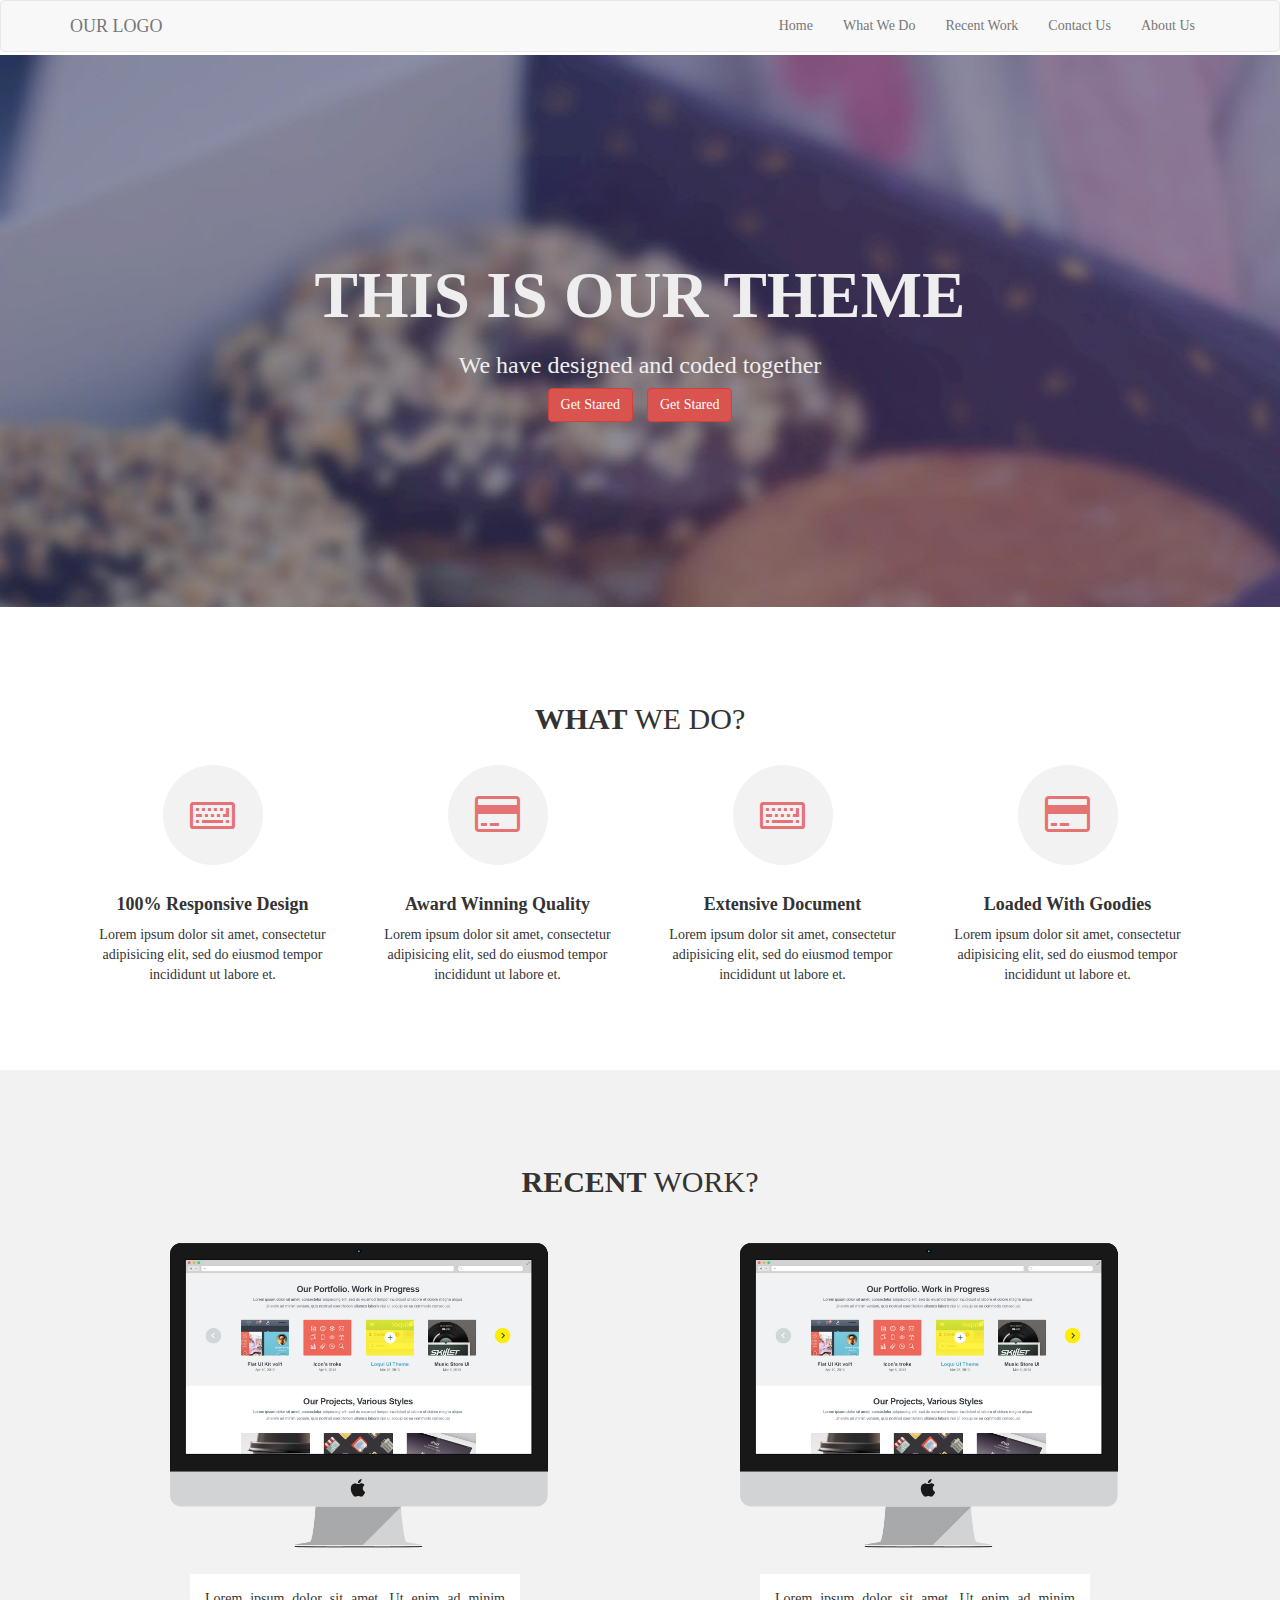
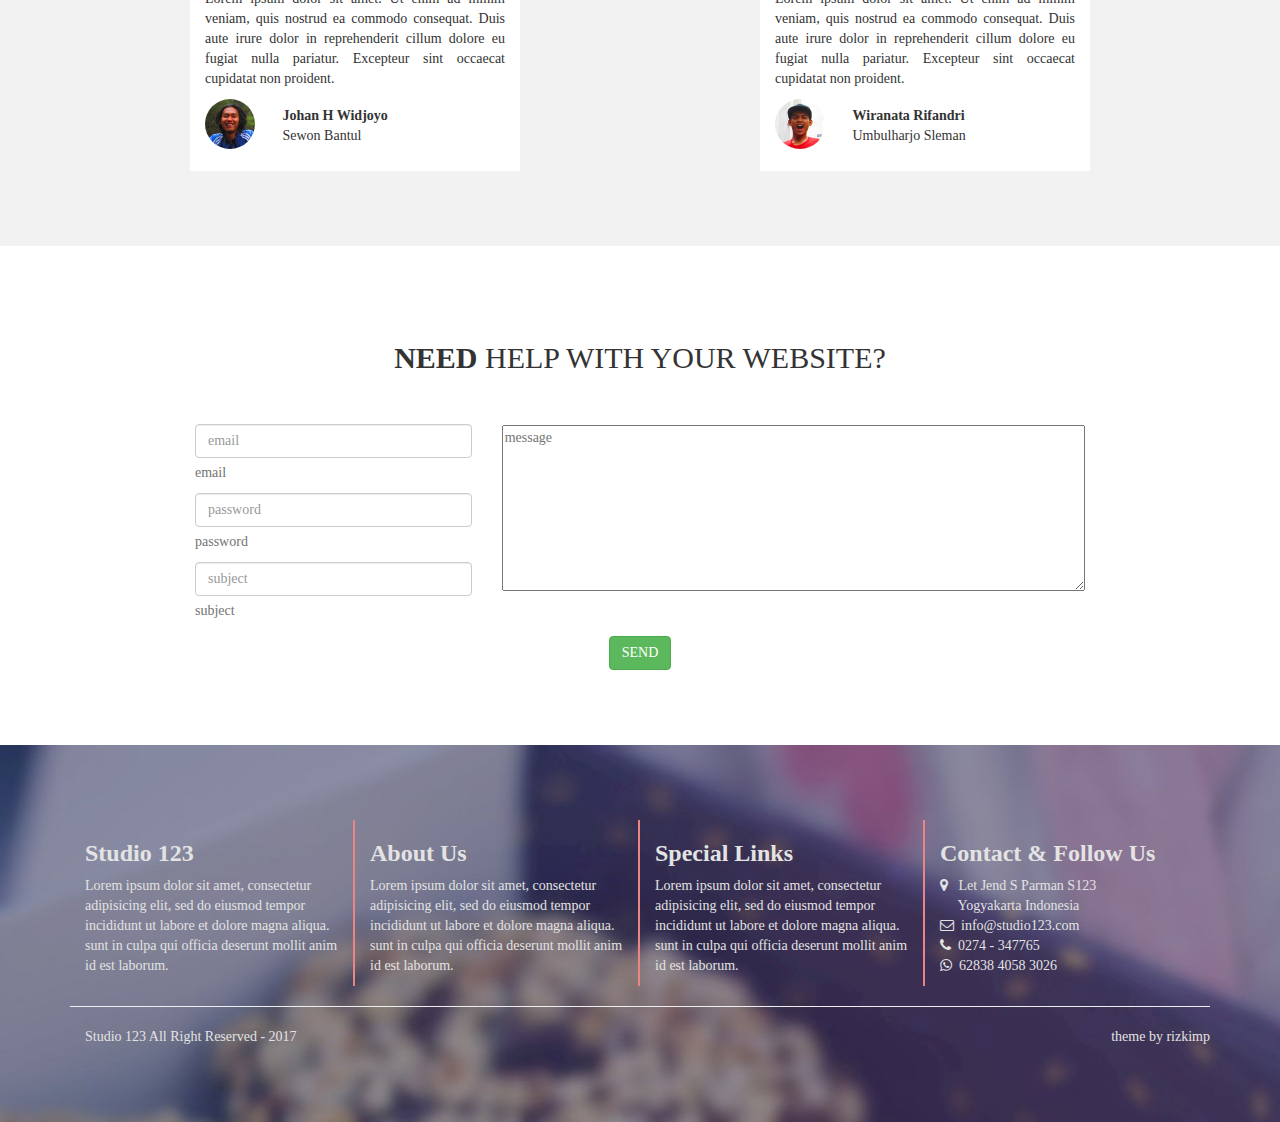
<file: index.html>
<!DOCTYPE html>
<html lang="en">
  <head>
    <meta charset="utf-8">
    <meta http-equiv="X-UA-Compatible" content="IE=edge">
    <meta name="viewport" content="width=device-width, initial-scale=1">
    <title>home</title>
    <link rel="stylesheet" href="https://maxcdn.bootstrapcdn.com/bootstrap/3.3.5/css/bootstrap.min.css">
    <link rel="stylesheet" href="https://maxcdn.bootstrapcdn.com/font-awesome/4.4.0/css/font-awesome.min.css">
    <link href="css/style.css" rel="stylesheet">
    <link href="css/owl.carousel.css" rel="stylesheet">
    <link href="css/owl.theme.default.css" rel="stylesheet">
	</head>
	<body>
  <!--nav-->
  <nav class="navbar navbar-default" role="navigation">
    <div class="container">
      <div class="navbar-header">
        <button type="button" class="navbar-toggle" data-toggle="collapse" data-target="#navbar">
          <span class="sr-only">Toggle navigation</span>
          <span class="icon-bar"></span>
          <span class="icon-bar"></span>
          <span class="icon-bar"></span>
        </button>
        <a class="navbar-brand" href="#">OUR LOGO</a>
      </div>
      <!-- Collect the nav links, forms, and other content for toggling -->
      <div class="collapse navbar-collapse" id="navbar">
        <ul class="nav navbar-nav navbar-right">
          <li><a href="#">Home</a></li>
          <li><a href="#">What We Do</a></li>
          <li><a href="#">Recent Work</a></li>
          <li><a href="#">Contact Us</a></li>
          <li><a href="#">About Us</a></li>
        </ul>
      </div><!-- /.navbar-collapse -->
    </div><!-- /.container-fluid -->
  </nav>
  <!--nav-->
  <!--cover-->
  <div class="cover" style="background:url('img/pexels-photo-295043.jpg')">
    <div class="container">
      <div class="headline text-center">
        <h1>THIS IS OUR THEME</h1>
        <h3>We have designed and coded together</h3>
        <button class="btn btn-danger" name="button">Get Stared</button>&nbsp;&nbsp;&nbsp;
        <button class="btn btn-danger" name="button">Get Stared</button>
      </div>
    </div>
  </div>
  <!--cover-->
  <!--fitur-->
  <div class="fitur">
    <div class="container  text-center">
      <h2><strong>WHAT</strong> WE DO?</h2><br>
      <div class="col-md-3">
        <div class="bulat">
          <i class="fa fa-3x fa-keyboard-o"></i>
        </div><br>
        <h4><strong>100% Responsive Design</strong></h4>
        <p>
          Lorem ipsum dolor sit amet, consectetur
          adipisicing elit, sed do eiusmod tempor
          incididunt ut labore et.
        </p>
      </div>
      <div class="col-md-3 text-center">
        <div class="bulat">
          <i class="fa fa-3x fa-credit-card"></i>
        </div><br>
        <h4><strong>Award Winning Quality</strong></h4>
        <p>
          Lorem ipsum dolor sit amet, consectetur
          adipisicing elit, sed do eiusmod tempor
          incididunt ut labore et.
        </p>
      </div>
      <div class="col-md-3 text-center">
        <div class="bulat">
          <i class="fa fa-3x fa-keyboard-o"></i>
        </div><br>
        <h4><strong>Extensive Document</strong></h4>
        <p>
          Lorem ipsum dolor sit amet, consectetur
          adipisicing elit, sed do eiusmod tempor
          incididunt ut labore et.
        </p>
      </div>
      <div class="col-md-3 text-center">
        <div class="bulat">
          <i class="fa fa-3x fa-credit-card"></i>
        </div><br>
        <h4><strong>Loaded With Goodies</strong></h4>
        <p>
          Lorem ipsum dolor sit amet, consectetur
          adipisicing elit, sed do eiusmod tempor
          incididunt ut labore et.
        </p>
      </div>
    </div>
  </div>
  <!--fitur-->
  <!--recentwork-->
  <div class="recentwork">
    <div class="container">
      <h2 class="text-center"><strong>RECENT</strong> WORK?</h2><br>
      <div class="col-md-6">
        <div class="text-center">
          <img style="width:85%"src="img/hs.png" alt=""><br><br>
        </div>
        <div class="col-md-offset-2 col-md-8">
          <div class="testimony">
            <p class="text-justify">
              Lorem ipsum dolor sit amet. Ut enim ad minim veniam,
              quis nostrud ea commodo consequat.
              Duis aute irure dolor in reprehenderit
              cillum dolore eu fugiat nulla pariatur.
              Excepteur sint occaecat cupidatat non proident.
            </p>
            <div class="row">
              <div class="col-xs-3" style="margin-right:-5px">
                <img class="img-circle" src="img/johan.jpg" alt="" style="width:50px">
              </div>
              <div class="col-xs-9" style="margin-top:7px">
                <p><strong>Johan H Widjoyo</strong></p>
                <p style="margin-top:-10px">Sewon Bantul</p>
              </div>
            </div>
          </div>
        </div>
      </div>
      <div class="col-md-6">
        <div class="text-center">
          <img style="width:85%"src="img/hs.png" alt=""><br><br>
        </div>
        <div class="col-md-offset-2 col-md-8">
          <div class="testimony">
            <p class="text-justify">
              Lorem ipsum dolor sit amet. Ut enim ad minim veniam,
              quis nostrud ea commodo consequat.
              Duis aute irure dolor in reprehenderit
              cillum dolore eu fugiat nulla pariatur.
              Excepteur sint occaecat cupidatat non proident.
            </p>
            <div class="row">
              <div class="col-xs-3" style="margin-right:-5px">
                <img class="img-circle" src="img/wira.jpg" alt="" style="width:50px">
              </div>
              <div class="col-xs-9" style="margin-top:7px">
                <p><strong>Wiranata Rifandri</strong></p>
                <p style="margin-top:-10px">Umbulharjo Sleman</p>
              </div>
            </div>
          </div>
        </div>
      </div>
    </div>
  </div>
  <!--recentwork-->
  <!--needhelp-->
  <div class="needhelp">
    <div class="container">
      <h2 class="text-center"><strong>NEED</strong> HELP WITH YOUR WEBSITE?</h2><br>
      <div class="col-md-offset-1 col-md-10">
        <div class="col-md-4">
          <div class="form-group">
            <label for=""></label>
            <input type="email" class="form-control" id="" placeholder="email">
            <p class="help-block">email</p>
            <input type="password" class="form-control" id="" placeholder="password">
            <p class="help-block">password</p>
            <input type="text" class="form-control" id="" placeholder="subject">
            <p class="help-block">subject</p>
          </div>
        </div>
        <div class="col-md-8">
          <div class="form-group">
            <textarea name="name" rows="8" cols="80" placeholder="message"></textarea>
          </div>
        </div><br>
        <div class="col-md-offset-3 col-md-6 text-center">
          <button class="btn btn-success"type="button" name="button">SEND</button>
        </div>
      </div>
    </div>
  </div>
  <!--needhelp-->
  <!--footer-->
  <div class="footer1" style="background:url('img/pexels-photo-295043.jpg')">
    <div class="container">
      <div class="col-md-3 f">
        <h3>Studio 123</h3>
        <p>
          Lorem ipsum dolor sit amet, consectetur
          adipisicing elit, sed do eiusmod tempor
          incididunt ut labore et dolore magna aliqua.
          sunt in culpa qui officia deserunt mollit
          anim id est laborum.
        </p>
      </div>
      <div class="col-md-3 ff">
        <h3>About Us</h3>
        <p>
          Lorem ipsum dolor sit amet, consectetur
          adipisicing elit, sed do eiusmod tempor
          incididunt ut labore et dolore magna aliqua.
          sunt in culpa qui officia deserunt mollit
          anim id est laborum.
        </p>
      </div>
      <div class="col-md-3 fff">
        <h3>Special Links</h3>
        <p>
          Lorem ipsum dolor sit amet, consectetur
          adipisicing elit, sed do eiusmod tempor
          incididunt ut labore et dolore magna aliqua.
          sunt in culpa qui officia deserunt mollit
          anim id est laborum.
        </p>
      </div>
      <div class="col-md-3">
        <h3>Contact & Follow Us</h3>
        <i class="fa fa-map-marker"></i>&nbsp;&nbsp; Let Jend S Parman S123<br>&nbsp;&nbsp;&nbsp;&nbsp;&nbsp;Yogyakarta Indonesia<br>
        <i class="fa fa-envelope-o"></i>&nbsp; info@studio123.com<br>
        <i class="fa fa-phone"></i>&nbsp;&nbsp;0274 - 347765<br>
        <i class="fa fa-whatsapp"></i>&nbsp;&nbsp;62838 4058 3026
      </div>
    </div>
    <div class="container"><hr>
      <div class="col-md-12">
        <div class="navbar-left">
          Studio 123 All Right Reserved - 2017
        </div>
        <div class="navbar-right">
          theme by rizkimp
        </div>
      </div>
    </div>
  </div>
  <!--footer-->
  <script src="https://ajax.googleapis.com/ajax/libs/jquery/1.11.3/jquery.min.js"></script>
  <script src="https://maxcdn.bootstrapcdn.com/bootstrap/3.3.5/js/bootstrap.min.js"></script>
  <script src="js/script.js" charset="utf-8"></script>
  <script src="js/owl.carousel.js" charset="utf-8"></script>
  </body>
</html>
</file>
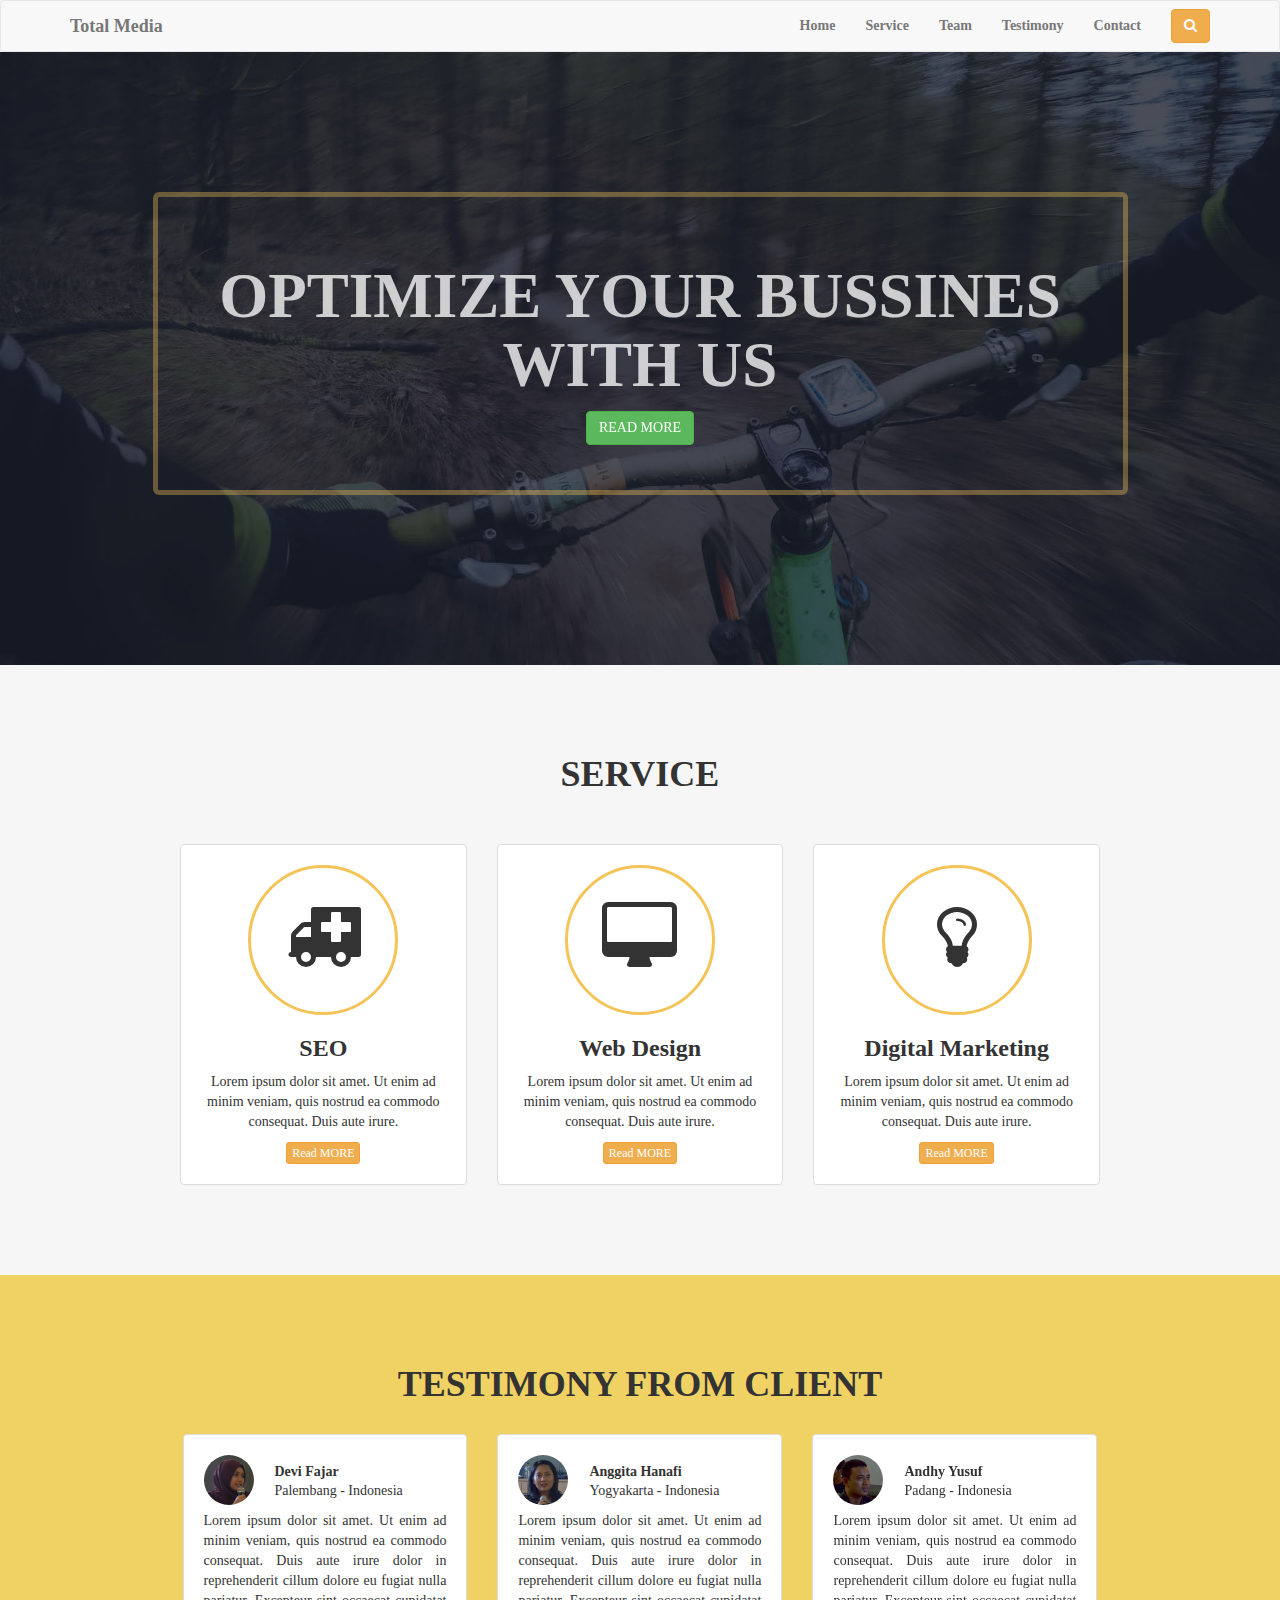
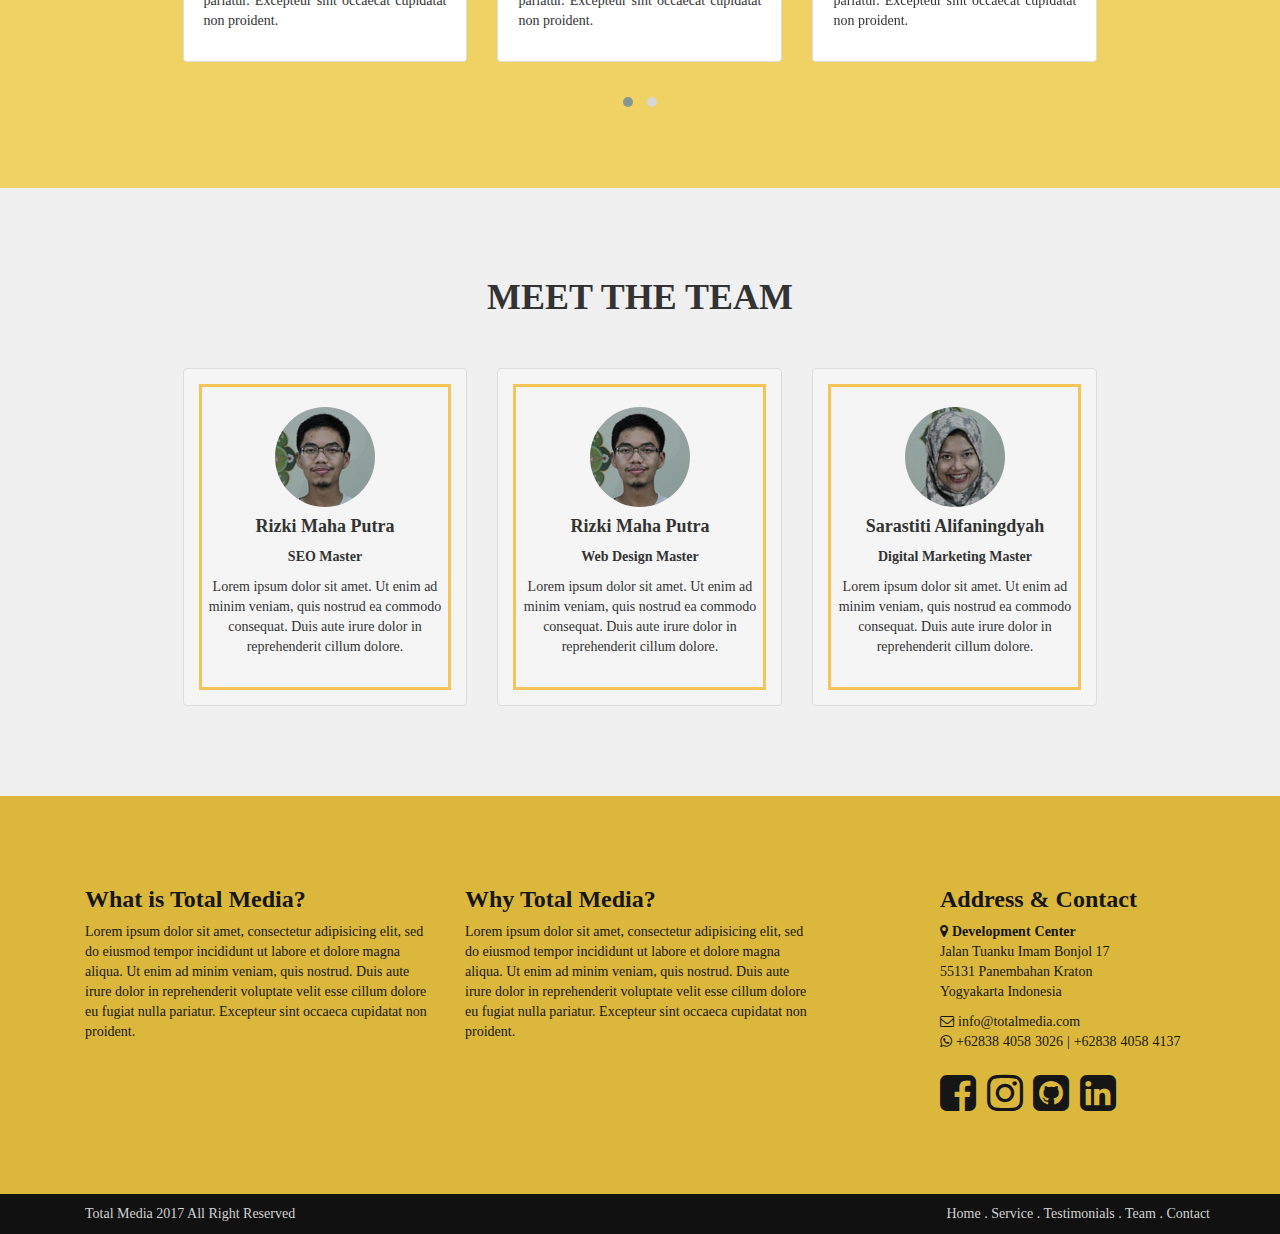
<file: index1.html>
<!DOCTYPE html>
<html lang="en">
  <head>
    <meta charset="utf-8">
    <meta http-equiv="X-UA-Compatible" content="IE=edge">
    <meta name="viewport" content="width=device-width, initial-scale=1">
    <title>home</title>
    <link rel="stylesheet" href="https://maxcdn.bootstrapcdn.com/bootstrap/3.3.5/css/bootstrap.min.css">
    <link rel="stylesheet" href="https://maxcdn.bootstrapcdn.com/font-awesome/4.4.0/css/font-awesome.min.css">
    <link href="css/style1.css" rel="stylesheet">
    <link href="css/owl.carousel.css" rel="stylesheet">
    <link href="css/owl.theme.default.css" rel="stylesheet">
	</head>
	<body>
  <!-- navigasi -->
  <nav class="navbar navbar-default" role="navigation">
    <div class="container">
      <div class="navbar-header">
        <button type="button" class="navbar-toggle" data-toggle="collapse" data-target="#navbar">
          <span class="sr-only">Toggle navigation</span>
          <span class="icon-bar"></span>
          <span class="icon-bar"></span>
          <span class="icon-bar"></span>
        </button>
        <a class="navbar-brand" href="#"><strong>Total Media</strong></a>
      </div>
      <!-- Collect the nav links, forms, and other content for toggling -->
      <div class="collapse navbar-collapse" id="navbar">
        <ul class="nav navbar-nav navbar-right">
          <li><a href="#"><strong>Home</strong></a></li>
          <li><a href="#"><strong>Service</strong></a></li>
          <li><a href="#"><strong>Team</strong></a></li>
          <li><a href="#"><strong>Testimony</strong></a></li>
          <li><a href="#"><strong>Contact</strong></a></li>
          <form class="navbar-form navbar-right" role="search">
            <div class="form-group">
              <input id="form" type="text" class="form-control" placeholder="Search">
              <button id="muncul" type="submit" class="btn btn-warning"><i class="fa fa-search"></i></button>
            </div>
          </form>
        </ul>
      </div>
    </div>
  </nav>
  <!-- navigasi -->
  <!-- cover -->
   <div class="cover" style="background:url('img/pexels-photo24.jpg');background-size:cover">
     <div class="container">
       <div class="row">
         <div class="owl-carousel">
           <div class="item">
            <div class="col-xs-offset-1 col-xs-10 jumbotron">
              <h1>OPTIMIZE YOUR BUSSINES WITH US</h1>
              <a href="#" class="btn btn-success">READ MORE</a>
            </div>
           </div>
           <div class="item">
            <div class="col-xs-offset-1 col-xs-10 jumbotron">
              <h1>INCREASE YOUR PROFIT WITH US</h1>
              <a href="#" class="btn btn-success">READ MORE</a>
            </div>
           </div>
         </div>
       </div>
     </div>
   </div>
   <!-- cover -->
  <!-- service -->
  <div class="service">
    <div class="container ">
      <div class="row text-center">
        <h1 style="font-weight:bolder">SERVICE</h1>
      </div><br><br>
      <div class="col-md-offset-1 col-md-10">
        <div class="row">
          <div class="col-sm-4">
            <div class="col-xs-12 thumbnail itemservice text-center">
              <div class="lingkaran">
                <i class="fa fa-ambulance fa-5x"></i>
              </div>
              <h3><strong>SEO</strong></h3>
              <p>
                Lorem ipsum dolor sit amet. Ut enim ad minim veniam,
                quis nostrud ea commodo consequat.
                Duis aute irure.
              </p>
              <a href="#" class="btn btn-warning btn-xs">Read MORE</a>
            </div>
          </div>
          <div class="col-sm-4">
            <div class="col-xs-12 thumbnail itemservice text-center">
              <div class="lingkaran">
                <i class="fa fa-desktop fa-5x"></i>
              </div>
              <h3><strong>Web Design</strong></h3>
              <p>
                Lorem ipsum dolor sit amet. Ut enim ad minim veniam,
                quis nostrud ea commodo consequat.
                Duis aute irure.
              </p>
              <a href="#" class="btn btn-warning btn-xs">Read MORE</a>
            </div>
          </div>
          <div class="col-sm-4">
            <div class="col-xs-12 thumbnail itemservice text-center">
              <div class="lingkaran">
                <i class="fa fa-lightbulb-o fa-5x"></i>
              </div>
              <h3><strong>Digital Marketing</strong></h3>
              <p>
                Lorem ipsum dolor sit amet. Ut enim ad minim veniam,
                quis nostrud ea commodo consequat.
                Duis aute irure.
              </p>
              <a href="#" class="btn btn-warning btn-xs">Read MORE</a>
            </div>
          </div>
        </div>
      </div>
    </div>
  </div>
  <!-- service -->
  <!-- testimoni -->
  <div class="testimoni">
    <div class="container">
      <div class="row text-center">
        <h1 style="font-weight:bolder">TESTIMONY FROM CLIENT</h1>
      </div><br><br>
      <div class="row">
        <div class="col-md-offset-1 col-md-10">
          <div class="owl-carousel owl-theme">
            <div class="item">
              <div class="col-sm-4">
                <div class="col-md-12 thumbnail">
                  <div class="row">
                    <div class="col-xs-4" style="margin-right:-20px">
                      <img src="img/devi.jpg" class="img-circle" style="width:50px" alt="">
                    </div>
                    <div class="col-xs-8" style="margin-top:7px">
                      <p style="margin-bottom:-1px"><strong>Devi Fajar</strong></p>
                      <p>Palembang - Indonesia</p>
                    </div>
                  </div>
                  <div class="row">
                    <div class="col-xs-12 text-justify">
                      <p>Lorem ipsum dolor sit amet. Ut enim ad minim veniam,
                        quis nostrud ea commodo consequat.
                        Duis aute irure dolor in reprehenderit
                        cillum dolore eu fugiat nulla pariatur.
                        Excepteur sint occaecat cupidatat non proident.
                      </p>
                    </div>
                  </div>
                </div>
              </div>
              <div class="col-sm-4">
                <div class="col-md-12 thumbnail">
                  <div class="row">
                    <div class="col-xs-4" style="margin-right:-20px">
                      <img src="img/anggita.jpg" class="img-circle" style="width:50px" alt="">
                    </div>
                    <div class="col-xs-8" style="margin-top:7px">
                      <p style="margin-bottom:-1px"><strong>Anggita Hanafi</strong></p>
                      <p>Yogyakarta - Indonesia</p>
                    </div>
                  </div>
                  <div class="row">
                    <div class="col-xs-12 text-justify">
                      <p>Lorem ipsum dolor sit amet. Ut enim ad minim veniam,
                        quis nostrud ea commodo consequat.
                        Duis aute irure dolor in reprehenderit
                        cillum dolore eu fugiat nulla pariatur.
                        Excepteur sint occaecat cupidatat non proident.
                      </p>
                    </div>
                  </div>
                </div>
              </div>
              <div class="col-sm-4">
                <div class="col-md-12 thumbnail">
                  <div class="row">
                    <div class="col-xs-4" style="margin-right:-20px">
                      <img src="img/andi.jpg" class="img-circle" style="width:50px;height:50px" alt="">
                    </div>
                    <div class="col-xs-8" style="margin-top:7px">
                      <p style="margin-bottom:-1px"><strong>Andhy Yusuf</strong></p>
                      <p>Padang - Indonesia</p>
                    </div>
                  </div>
                  <div class="row">
                    <div class="col-xs-12 text-justify">
                      <p>Lorem ipsum dolor sit amet. Ut enim ad minim veniam,
                        quis nostrud ea commodo consequat.
                        Duis aute irure dolor in reprehenderit
                        cillum dolore eu fugiat nulla pariatur.
                        Excepteur sint occaecat cupidatat non proident.
                      </p>
                    </div>
                  </div>
                </div>
              </div>
            </div>
            <div class="item">
              <div class="col-sm-4">
                <div class="col-md-12 thumbnail">
                  <div class="row">
                    <div class="col-xs-4" style="margin-right:-20px">
                      <img src="img/bagas.jpg" class="img-circle" style="width:50px" alt="">
                    </div>
                    <div class="col-xs-8" style="margin-top:7px">
                      <p style="margin-bottom:-1px"><strong>Bagas Tarris</strong></p>
                      <p>Semarang - Indonesia</p>
                    </div>
                  </div>
                  <div class="row">
                    <div class="col-xs-12 text-justify">
                      <p>Lorem ipsum dolor sit amet. Ut enim ad minim veniam,
                        quis nostrud ea commodo consequat.
                        Duis aute irure dolor in reprehenderit
                        cillum dolore eu fugiat nulla pariatur.
                        Excepteur sint occaecat cupidatat non proident.
                      </p>
                    </div>
                  </div>
                </div>
              </div>
              <div class="col-sm-4">
                <div class="col-md-12 thumbnail">
                  <div class="row">
                    <div class="col-xs-4" style="margin-right:-20px">
                      <img src="img/aristya.jpg" class="img-circle" style="width:50px" alt="">
                    </div>
                    <div class="col-xs-8" style="margin-top:7px">
                      <p style="margin-bottom:-1px"><strong>Aristya Rahayu</strong></p>
                      <p>Palembang - Indonesia</p>
                    </div>
                  </div>
                  <div class="row">
                    <div class="col-xs-12 text-justify">
                      <p>Lorem ipsum dolor sit amet. Ut enim ad minim veniam,
                        quis nostrud ea commodo consequat.
                        Duis aute irure dolor in reprehenderit
                        cillum dolore eu fugiat nulla pariatur.
                        Excepteur sint occaecat cupidatat non proident.
                      </p>
                    </div>
                  </div>
                </div>
              </div>
              <div class="col-sm-4">
                <div class="col-md-12 thumbnail">
                  <div class="row">
                    <div class="col-xs-4" style="margin-right:-20px">
                      <img src="img/furqan.jpg" class="img-circle" style="width:50px" alt="">
                    </div>
                    <div class="col-xs-8" style="margin-top:7px">
                      <p style="margin-bottom:-1px"><strong>Furqan Nugraha</strong></p>
                      <p>Palangkaraya - Indonesia</p>
                    </div>
                  </div>
                  <div class="row">
                    <div class="col-xs-12 text-justify">
                      <p>Lorem ipsum dolor sit amet. Ut enim ad minim veniam,
                        quis nostrud ea commodo consequat.
                        Duis aute irure dolor in reprehenderit
                        cillum dolore eu fugiat nulla pariatur.
                        Excepteur sint occaecat cupidatat non proident.
                      </p>
                    </div>
                  </div>
                </div>
              </div>
            </div>
          </div>
        </div>
      </div>
    </div>
  </div>
  <!-- testimoni -->
  <!-- team -->
  <div class="team">
    <div class="container">
      <div class="row text-center">
        <h1 style="font-weight:bolder">MEET THE TEAM</h1>
      </div><br><br>
      <div class="row">
        <div class="col-md-offset-1 col-md-10">
          <div class="col-sm-4">
            <div class="col-md-12 thumbnail">
              <div class="kotak">
                <div class="row text-center">
                  <img class="img-circle" src="img/rizki.jpg"alt="">
                  <h4><strong>Rizki Maha Putra</strong></h4>
                  <p><strong>SEO Master</strong></p>
                  <p>Lorem ipsum dolor sit amet. Ut enim ad minim veniam,
                    quis nostrud ea commodo consequat.
                    Duis aute irure dolor in reprehenderit
                    cillum dolore.
                  </p>
                </div>
              </div>
            </div>
          </div>
          <div class="col-sm-4">
            <div class="col-md-12 thumbnail">
              <div class="kotak">
                <div class="row text-center">
                  <img class="img-circle" src="img/rizki.jpg" alt="">
                  <h4><strong>Rizki Maha Putra</strong></h4>
                  <p><strong>Web Design Master</strong></p>
                  <p>Lorem ipsum dolor sit amet. Ut enim ad minim veniam,
                    quis nostrud ea commodo consequat.
                    Duis aute irure dolor in reprehenderit
                    cillum dolore.
                  </p>
                </div>
              </div>
            </div>
          </div>
          <div class="col-sm-4">
            <div class="col-md-12 thumbnail">
              <div class="kotak">
                <div class="row text-center">
                  <img class="img-circle" src="img/saras.jpg" alt="">
                  <h4><strong>Sarastiti Alifaningdyah</strong></h4>
                  <p><strong>Digital Marketing Master</strong></p>
                  <p>Lorem ipsum dolor sit amet. Ut enim ad minim veniam,
                    quis nostrud ea commodo consequat.
                    Duis aute irure dolor in reprehenderit
                    cillum dolore.
                  </p>
                </div>
              </div>
            </div>
          </div>
        </div>
      </div>
    </div>
  </div>
  <!-- team -->
  <!-- footer -->
  <div class="footer">
    <div class="container">
      <div class="col-md-4">
        <h3> What is Total Media?</h3>
        <p>Lorem ipsum dolor sit amet, consectetur
          adipisicing elit, sed do eiusmod tempor
          incididunt ut labore et dolore magna aliqua.
          Ut enim ad minim veniam, quis nostrud.
          Duis aute irure dolor in reprehenderit
          voluptate velit esse cillum dolore eu
          fugiat nulla pariatur. Excepteur sint occaeca
          cupidatat non proident.</p>
      </div>
      <div class="col-md-4">
        <h3> Why Total Media?</h3>
        <p>Lorem ipsum dolor sit amet, consectetur
          adipisicing elit, sed do eiusmod tempor
          incididunt ut labore et dolore magna aliqua.
          Ut enim ad minim veniam, quis nostrud.
          Duis aute irure dolor in reprehenderit
          voluptate velit esse cillum dolore eu
          fugiat nulla pariatur. Excepteur sint occaeca
          cupidatat non proident.</p>
      </div>
      <div class="col-md-1"></div>
      <div class="col-md-3">
        <h3>Address & Contact</h3>
        <ul class="ikon">
          <li><i class="fa fa-map-marker"> <strong>Development Center</strong></i></li>
          <p> Jalan Tuanku Imam Bonjol 17<br>55131 Panembahan Kraton<br>Yogyakarta Indonesia</p>
          <li><i class="fa fa-envelope-o"> info@totalmedia.com</i></li>
          <li><i class="fa fa-whatsapp"> +62838 4058 3026 | +62838 4058 4137</i></li><br>
          <a class="sosmed" href="#"><i class="fa fa-facebook-square fa-3x"></i></a>&nbsp;&nbsp;
          <a class="sosmed" href="#"><i class="fa fa-instagram fa-3x"></i></a>&nbsp;&nbsp;
          <a class="sosmed" href="#"><i class="fa fa-github-square fa-3x"></i></a>&nbsp;&nbsp;
          <a class="sosmed" href="#"><i class="fa fa-linkedin-square fa-3x"></i></a>
        </ul>
      </div>
    </div>
  </div>
  <div class="footer2">
    <div class="container text-center">
      <div class=" col-xs-12">
        <p class="nav navbar-nav navbar-left">Total Media 2017 All Right Reserved</p>
        <p class="nav navbar-nav navbar-right"><a class="bawah" href="#">Home</a> . <a class="bawah" href="#">Service</a> . <a class="bawah" href="#">Testimonials</a> . <a class="bawah" href="#">Team</a> . <a class="bawah" href="#">Contact</a></p>
      </div>
    </div>
  </div>
  <!-- footer -->
  <script src="https://ajax.googleapis.com/ajax/libs/jquery/1.11.3/jquery.min.js"></script>
  <script src="https://maxcdn.bootstrapcdn.com/bootstrap/3.3.5/js/bootstrap.min.js"></script>
  <script src="js/script1.js" charset="utf-8"></script>
  <script src="js/owl.carousel.js" charset="utf-8"></script>
  </body>
</html>
</file>
<file: css/style.css>
body{
  font-family: tahoma;
}

.cover{
  margin-top: -17px;
  width: 100%;
  height: 100%;
  background-size: cover;
  background-position: center;
}
.headline{
  padding-top: 185px;
  padding-bottom: 185px;
}
.headline h1{
  color: #eeeeee;
  font-weight: bolder;
  font-size: 65px;
}
.headline h3{
  color: #eeeeee;
}

.fitur{
  padding-top: 75px;
  padding-bottom: 75px;
}
.bulat{
  width: 100px;
  height: 100px;
  border-radius: 100px;
  line-height: 120px;
  margin: 0 auto;
  background: #f2f2f2;
  color: #e67373;
  border:
}

.recentwork{
  padding-top: 75px;
  padding-bottom: 75px;
  background: #f2f2f2;
}
.testimony{
  background: #ffffff;
  padding: 15px;
}

.needhelp{
  padding-top: 75px;
  padding-bottom: 75px;
}
textarea{
  height:100%;
  width: 100%;
  margin-top:21px;
}


.footer1{
  background: #e67373;
  color: #e3e3e3;
  padding-top: 75px;
  padding-bottom: 75px;
}
.footer1 h3{
  font-weight: bolder;
}
.f , .ff , .fff{
  border-right: 2px solid #ec8484;
}
</file>
<file: css/style1.css>
body{
  font-family: tahoma;
  background: #f6f6f6;
}
.owl-carousel{
  margin-top: -20px;
}
.cover{
  margin-top: -20px;
  padding-top: 160px;
  padding-bottom: 140px;
  background-size: cover;
  background: #f0d163;
}

.cover h1{
  font-weight: bolder;
  color: rgba(255, 255, 255, 0.77);
}

.jumbotron{
  border: 5px solid rgba(244, 196, 89, 0.37);
  padding: 45px;
  text-align: center;
  background: none;
}

.service{
  padding-top: 70px;
  padding-bottom: 70px;
  background: #f6f6f6;
}

.itemservice{
  padding: 20px;

}

.lingkaran{
  line-height: 180px;
  margin: 0 auto;
  width: 150px;
  height: 150px;
  border-radius: 300px;
  border: 3px solid #f4c459;
}

.testimoni{
  padding-top: 70px;
  padding-bottom: 70px;
  background: #f0d163;
}
.testi{
  background: #f5f5f5;
  border-style: solid;
}
.testimoni .thumbnail{
  padding: 20px;
}

.team{
  padding-top: 70px;
  padding-bottom: 70px;
  background: #f0f0f0;
}

.team .thumbnail{
  background: #f5f5f5;
  padding: 15px;
}

.team .kotak{
  padding: 20px;
  border-style: solid;
  border-color: #f4c459;
}

.footer{
  background: #dbb83b;
  padding-top: 70px;
  padding-bottom: 70px;
  color: #161616;
}

.footer h3{
  font-weight: bolder;
}
.footer2{
  background: #111111;
  padding-top: 10px;
  padding-bottom: 10px;
  color: #d1d1d1;
}

.sosmed{
  color: #161616;
}
.sosmed:hover{
  color: #000000;
}

.ikon{
  list-style: none;
  margin-left: -40px;
}

.bawah{
  color: #d1d1d1;
}
.bawah:hover{
  color: #d1d1d1;
  font-style: normal;
}
</file>
